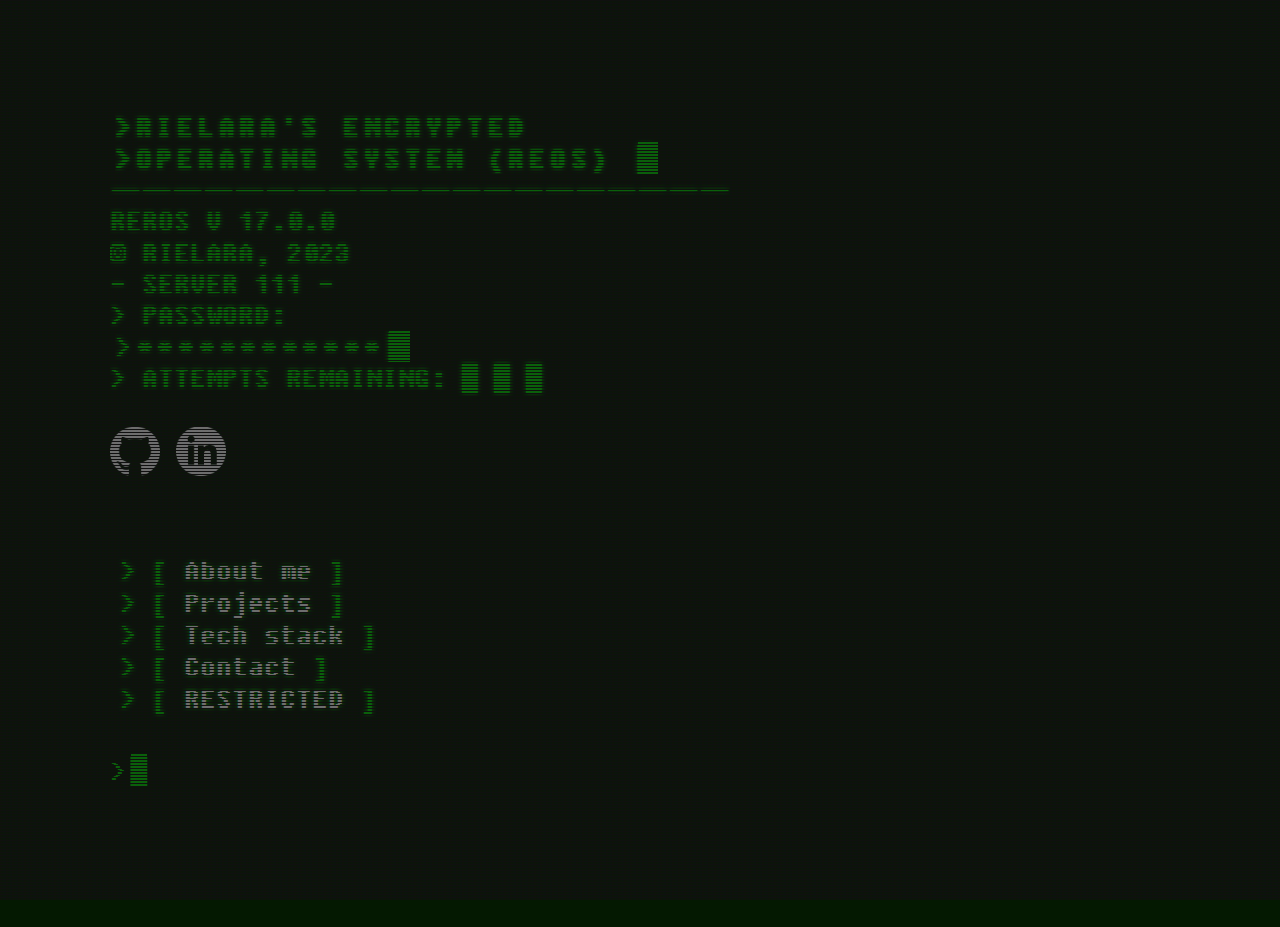
<file: index.html>
<!DOCTYPE html>

<title>Rielara's Encrypted Operating System</title>
<div class="overlay"></div>
<div class="scanline"></div>
<div class="wrapper">
	<div class="content clearfix">
		<link rel="stylesheet" href="style.css">

		<header class="site clearfix">
			<div class="col one">

			</div>
			  

			<div class="reos">

				<div class="typewriter">
					<h4>><b>R</b>ielara's <b>E</b>ncrypted
						<br />
						><b>O</b>perating <b>S</b>ystem
						(REOS)
						<span id="typer"></span><b class="cursor" id="cursor">█</b>
					</h4>
				  </div>

				

				<p>----------------------------------------</p>
				<p>REROS v 17.0.0</p>
				<p>&copy; rielara, 2023 </p>
				<p>- Server 111 -</p>

				<p>> PASSWORD:</p>
				<div class="typewriter">
					<p>>************<span id="typer"></span><b class="cursor" id="cursor">█</b></p>
				  </div>
				  <p>> ATTEMPTS REMAINING: █ █ █</p>


				<br />
				<div className="social">
				<a href="https://github.com/rielara" target=”_blank”><img className="github" src="./pngegg.png" alt="Vault 111" width="50"
						height="50"></a>
				<a href="https://www.linkedin.com/in/rielara/" target=”_blank”><img className="linkedin" src="./linkedin.png" alt="Vault 111"
						width="50" height="50"></a>
					</div>
				<br />
			</div>
		</header>

		

		<nav class="site clear" className="nav-links">
			
			<ul>
				<li>><a href="./about.html" title="">About me</a></li>
				<br />
				<li>><a href="./projects.html" title="">Projects</a></li>
				<br />
				<li>><a href="./techstack.html" title="">Tech stack</a></li>
				<br />
				<li>><a href="mailto:millon.barbara1@gmail.com">Contact</a></li>
				<br />
				<li>><a href="./restricted.html" title="">RESTRICTED</a></li>
				<br />



			</ul>
		</nav>



		><span id="typer"></span><b class="cursor" id="cursor">█</b>
		




		<p class="clear"><br /></p>



	</div>
</div>
</file>
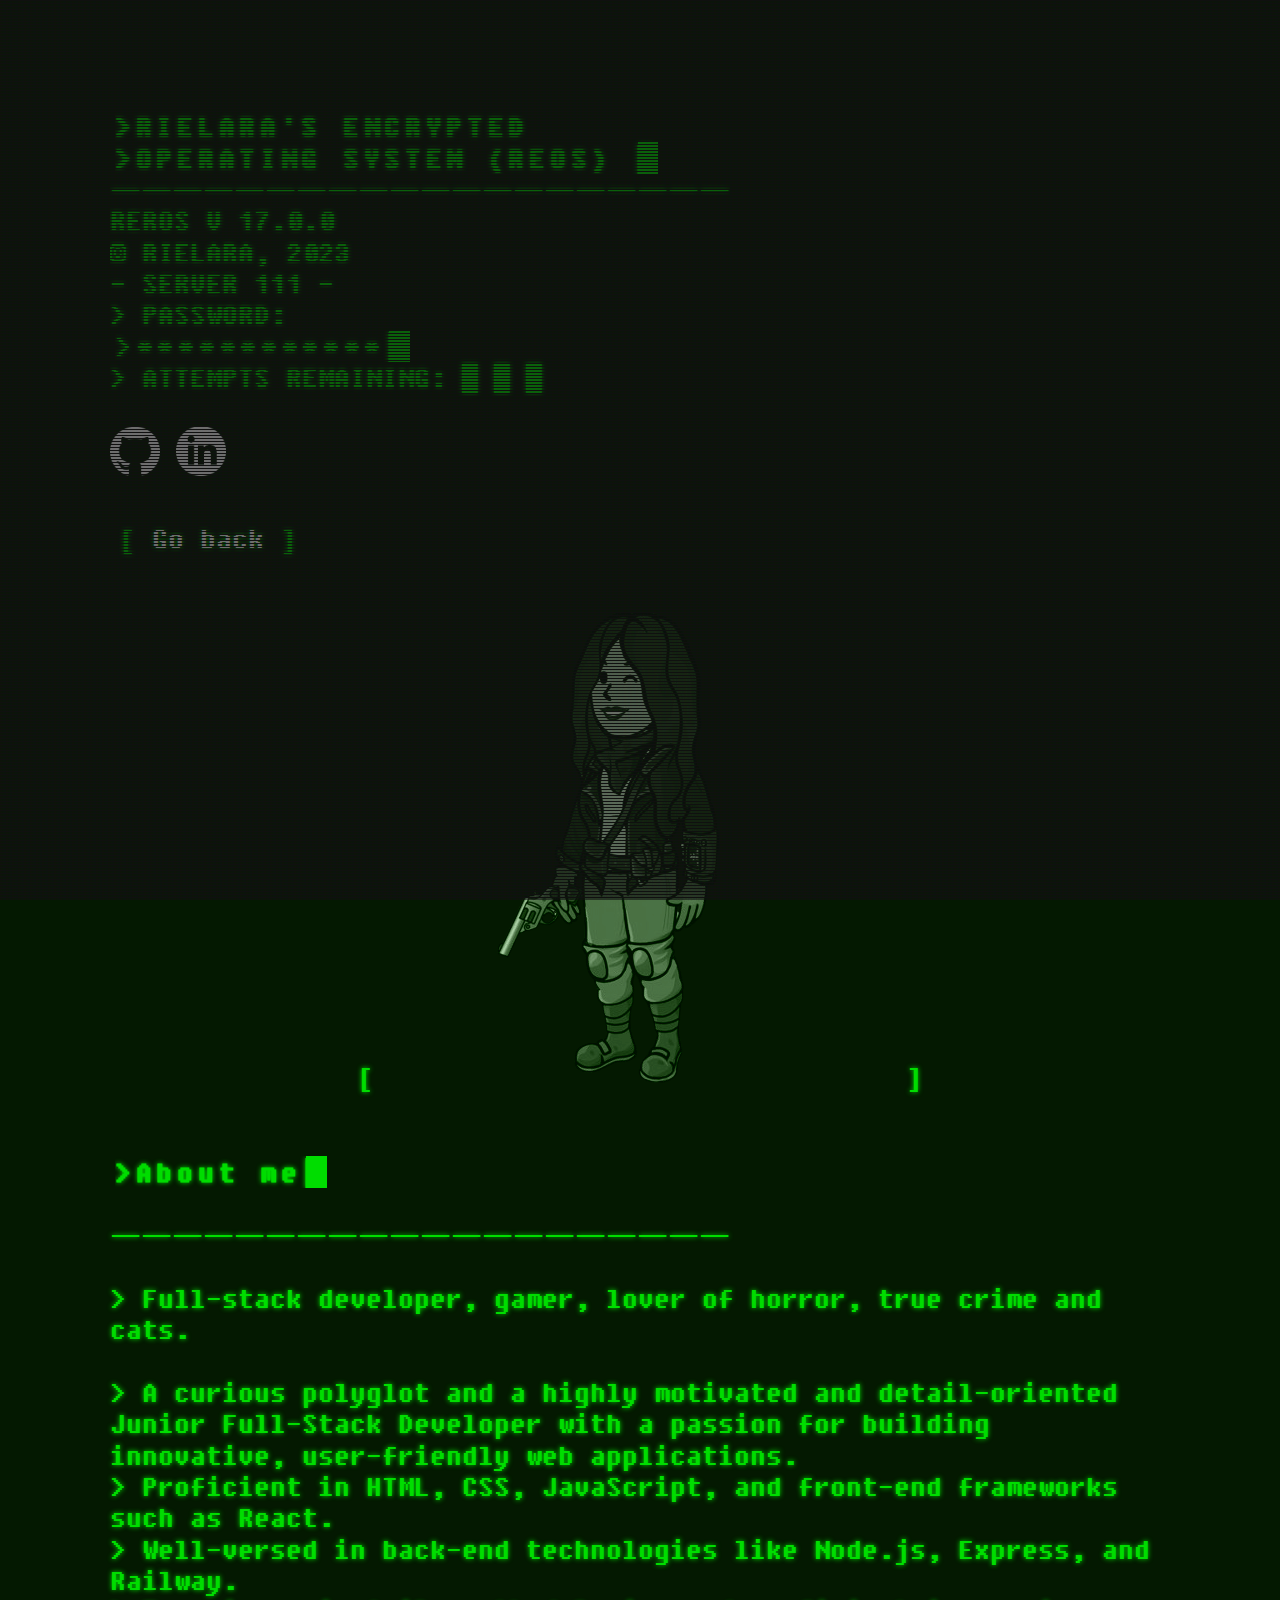
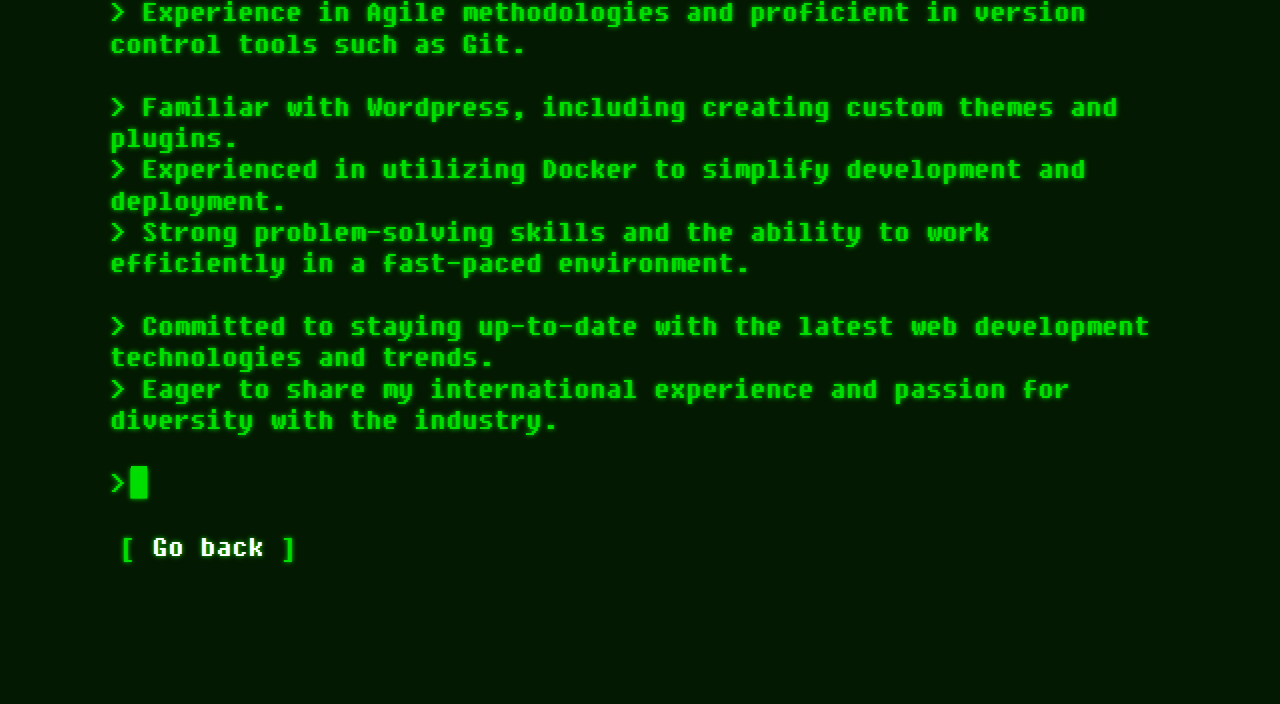
<file: about.html>
<!DOCTYPE html>

<title>Rielara's Encrypted Operating System</title>
<div class="overlay"></div>
<div class="scanline"></div>
<div class="wrapper">
    <div class="content clearfix">
        <link rel="stylesheet" href="style.css">

        <header class="site clearfix">
            <div class="col one">

            </div>
            <div class="reos">
                <div class="typewriter">
                    <h4>><b>R</b>ielara's <b>E</b>ncrypted
						<br />
						><b>O</b>perating <b>S</b>ystem
						(REOS)
						<span id="typer"></span><b class="cursor" id="cursor">█</b>
					</h4>
				  </div>

				

				<p>----------------------------------------</p>
				<p>REROS v 17.0.0</p>
				<p>&copy; rielara, 2023 </p>
				<p>- Server 111 -</p>

				<p>> PASSWORD:</p>
				<div class="typewriter">
					<p>>************<span id="typer"></span><b class="cursor" id="cursor">█</b></p>
				  </div>
                  <p>> ATTEMPTS REMAINING: █ █ █</p>

                <br />
		    <div class="socials">
                <a href="https://github.com/rielara" target=”_blank”><img src="./pngegg.png" alt="Vault 111" width="50"
                        height="50"></a>
                <a href="https://www.linkedin.com/in/rielara/" target=”_blank”><img src="./linkedin.png" alt="Vault 111"
                        width="50" height="50"></a>
		    </div>
            </div>
        </header>



        <nav class="about">
            <ul>
                <li><a href="/" title="">Go back</a></li><br />
                <br />

                <div align="center">
                    <a href="https://www.linkedin.com/in/rielara/"><img src="./profile-p.png" alt="Vault 111"></div></a>
                    <br /><br />

                <div class="typewriter" id="about">
                    <h4>>About me<span id="typer"></span><b class="cursor" id="cursor">█</b></h4>
                </div><br/>
                <p>----------------------------------------</p>
                <br />
                <p >> Full-stack developer, gamer, lover of horror, true crime and cats.
                    <br /><br />
                    > A curious polyglot and a highly motivated and detail-oriented Junior Full-Stack Developer with a
                    passion for building innovative, user-friendly web applications.
                    <br />
                    > Proficient in HTML, CSS, JavaScript, and front-end frameworks such as React.
                    <br />
                    > Well-versed in back-end technologies like Node.js, Express, and Railway.
                    <br />
                    > Experience in Agile methodologies and proficient in version control tools such as Git.
                    <br /><br />
                    > Familiar with Wordpress, including creating custom themes and plugins.
                    <br />
                    > Experienced in utilizing Docker to simplify development and deployment.
                    <br />
                    > Strong problem-solving skills and the ability to work efficiently in a fast-paced environment.
                    <br /><br />
                    > Committed to staying up-to-date with the latest web development technologies and trends.
                    <br />
                    > Eager to share my international experience and passion for diversity with the industry.
                    <br /><br />
                    ><span id="typer"></span><b class="cursor" id="cursor">█</b>


                </p><br />


                <li><a href="/" title="">Go back</a></li><br />



            </ul>
        </nav>



        <p class="clear"><br /></p>



    </div>
</div>



<script>


    $(document).ready(function () {
        $('#title').focus();
        $('#text').autosize();
    });

</script>
</file>
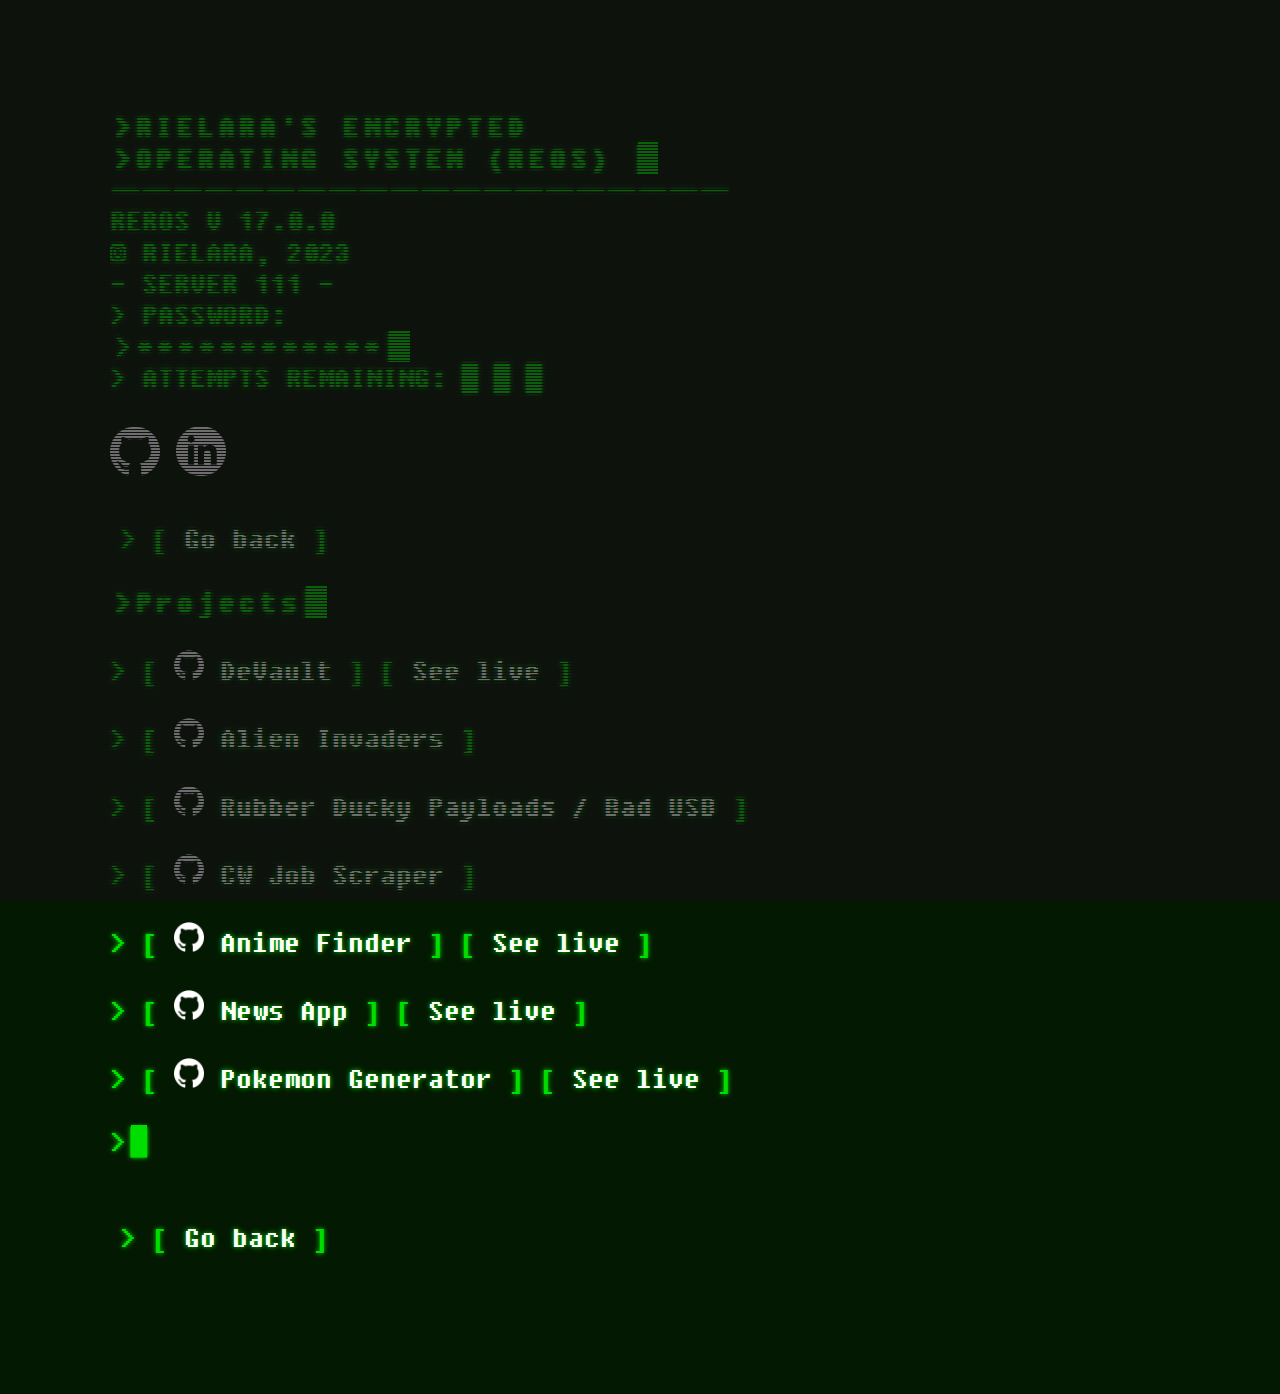
<file: projects.html>
<!DOCTYPE html>
<title>Rielara's Encrypted Operating System</title>
<div class="overlay"></div>
<div class="scanline"></div>
<div class="wrapper">
    <div class="content clearfix">
        <link rel="stylesheet" href="style.css">

        <header class="site clearfix">
            <div class="col one">

            </div>
            <div class="reos">
                <div class="typewriter">
                    <h4>><b>R</b>ielara's <b>E</b>ncrypted
						<br />
						><b>O</b>perating <b>S</b>ystem
						(REOS)
						<span id="typer"></span><b class="cursor" id="cursor">█</b>
					</h4>
				  </div>

				

				<p>----------------------------------------</p>
				<p>REROS v 17.0.0</p>
				<p>&copy; rielara, 2023 </p>
				<p>- Server 111 -</p>

				<p>> PASSWORD:</p>
				<div class="typewriter">
					<p>>************<span id="typer"></span><b class="cursor" id="cursor">█</b></p>
				  </div>
                  <p>> ATTEMPTS REMAINING: █ █ █</p>

                <br />
		    <div class="socials">
                <a href="https://github.com/rielara" target=”_blank”><img src="./pngegg.png" alt="Vault 111" width="50"
                        height="50"></a>
                <a href="https://www.linkedin.com/in/rielara/" target=”_blank”><img src="./linkedin.png" alt="Vault 111"
                        width="50" height="50"></a>
		    </div>
            </div>
        </header>

        <nav class="about">
            <ul>
                <li>><a href="/" title="">Go back</a></li><br />
                <br />
                <div class="typewriter" id="about">
                    <h4>>Projects<span id="typer"></span><b class="cursor" id="cursor">█</b></h4>
                </div><br/>
                ><a height="30" href="https://github.com/rielara/bc13_final-project_front-end-cyber-insecure"
                    title="" target=”_blank”><img src="./pngegg.png" alt="Vault 111" width="30" height="30">
                    DeVault</a><a href="https://yourdevault.com" className="project-link"target=”_blank”>See live</a>
                    <br/><br/>
                ><a height="30" href="https://github.com/rielara/alien_invasion"
                    title="" target=”_blank”><img src="./pngegg.png" alt="Vault 111" width="30" height="30">
                    Alien Invaders</a>
                    <br/><br/>   		    
		><a height="30" href="https://github.com/rielara/rubber_ducky_payloads"
                    title="" target=”_blank”><img src="./pngegg.png" alt="Vault 111" width="30" height="30">
                    Rubber Ducky Payloads / Bad USB</a>
                    <br/><br/>		    
		><a height="30" href="https://github.com/rielara/cw_scraper"
                    title="" target=”_blank”><img src="./pngegg.png" alt="Vault 111" width="30" height="30">
                    CW Job Scraper</a>
                    <br/><br/>	    
                ><a height="30" href="https://github.com/rielara/anime-finder"
                    title="" target=”_blank”><img src="./pngegg.png" alt="Vault 111" width="30" height="30">
                    Anime Finder</a><a href="https://nimble-cajeta-f3f640.netlify.app/" className="project-link" target=”_blank”>See live</a>
                    <br/><br/>
                    ><a height="30" " href="https://github.com/rielara/pe3-soc-cohort13-rielara"
                    title="" target=”_blank”><img src="./pngegg.png" alt="Vault 111" width="30" height="30">
                    News App</a><a href="https://incomparable-beignet-0fba0e.netlify.app/" className="project-link" target=”_blank”>See live</a>
                    <br/><br/>
                    ><a height="30" " href="https://github.com/rielara/poke-generator"
                    title="" target=”_blank”><img src="./pngegg.png" alt="Vault 111" width="30" height="30">
                    Pokemon Generator</a><a href="https://friendly-gaufre-807223.netlify.app/" className="project-link" target=”_blank”>See live</a>
                    <br/><br/>



                    <p>><span id="typer"></span><b class="cursor" id="cursor">█</b></p>

                    <br/><br/>
                <li>><a href="/" title="">Go back</a></li><br />



            </ul>
        </nav>



        <p class="clear"><br /></p>



    </div>
</div>



<script>


    $(document).ready(function () {
        $('#title').focus();
        $('#text').autosize();
    });

</script>
</file>
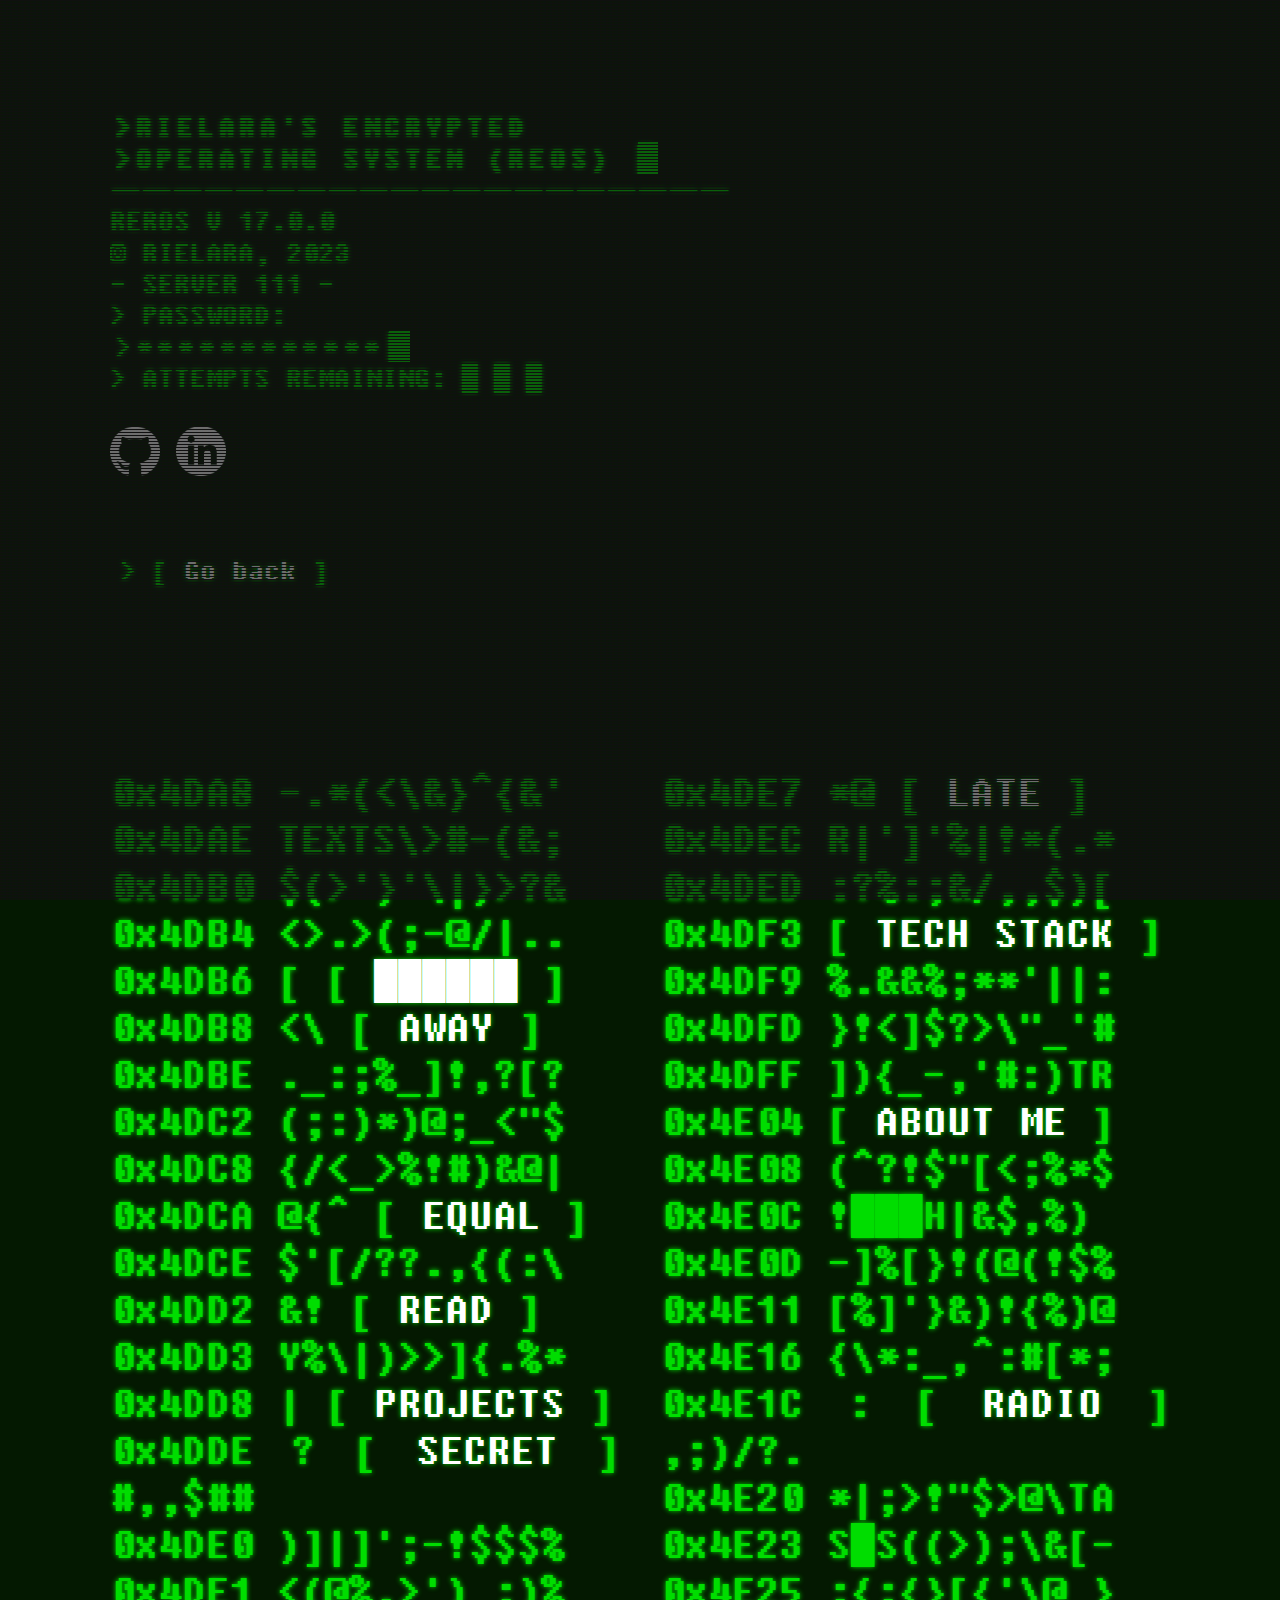
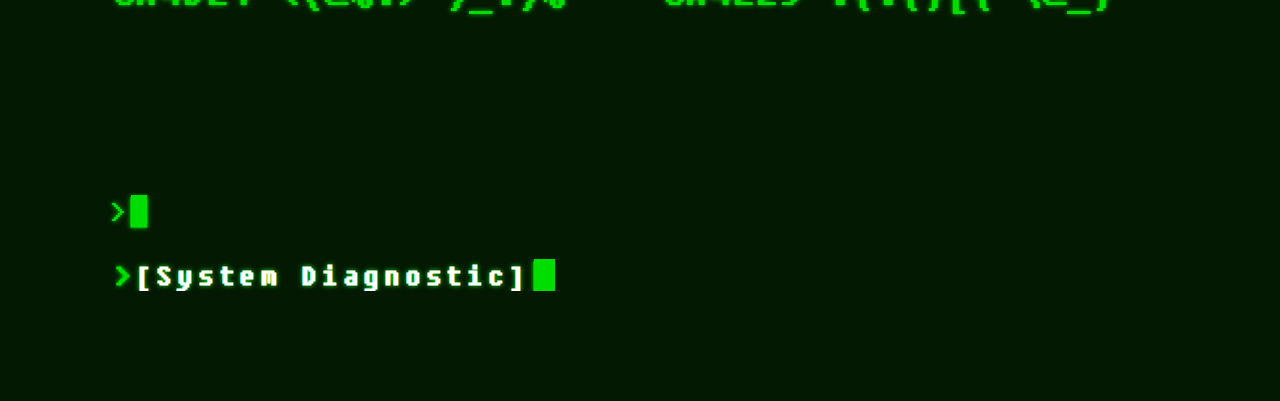
<file: restricted.html>
<!DOCTYPE html>

<title>Rielara's Encrypted Operating System</title>
<div class="overlay"></div>
<div class="scanline"></div>
<div class="wrapper">
	<div class="content clearfix">
		<link rel="stylesheet" href="style.css">

		<header class="site clearfix">
			<div class="col one">

			</div>
			  

			<div class="reos">

				<div class="typewriter">
					<h4>><b>R</b>ielara's <b>E</b>ncrypted
						<br />
						><b>O</b>perating <b>S</b>ystem
						(REOS)
						<span id="typer"></span><b class="cursor" id="cursor">█</b>
					</h4>
				  </div>

				

				<p>----------------------------------------</p>
				<p>REROS v 17.0.0</p>
				<p>&copy; rielara, 2023 </p>
				<p>- Server 111 -</p>

				<p>> PASSWORD:</p>
				<div class="typewriter">
					<p>>************<span id="typer"></span><b class="cursor" id="cursor">█</b></p>
				  </div>
				  <p>> ATTEMPTS REMAINING: █ █ █</p>


				<br />
				<div className="social">
				<a href="https://github.com/rielara" target=”_blank”><img className="github" src="./pngegg.png" alt="Vault 111" width="50"
						height="50"></a>
				<a href="https://www.linkedin.com/in/rielara/" target=”_blank”><img className="linkedin" src="./linkedin.png" alt="Vault 111"
						width="50" height="50"></a>
					</div>
				<br />
			</div>
		</header>


            <ul>
                <li>><a href="/" title="">Go back</a></li><br />
                <br />
            </ul>

            <div align="left" class="restricted">
                <p>
                    0x4DA8 -.*(<\&}^{&'<br>
					0x4DAE TEXTS\>#-(&;<br>
					0x4DB0 $(>'}'\|}>?&<br> 
					0x4DB4 <>.>(;-@/|..<br>
					0x4DB6 [<a href="">██████</a><br> 
					0x4DB8 <\<a href="">AWAY</a><br> 
					0x4DBE ._:;%_]!,?[?<br>
                    0x4DC2 (;:)*)@;_<"$<br> 
					0x4DC8 {/<_>%!#)&@|<br> 
					0x4DCA @{^<a href="">EQUAL</a><br> 
					0x4DCE $'[/??.,{(:\<br> 
					0x4DD2 &!<a href="">READ</a><br> 
					0x4DD3 Y%\|)>>]{.%*<br> 
					0x4DD8 | <a href="./projects.html">PROJECTS</a><br> 
					0x4DDE ?<a href="./secret.html">SECRET</a>#,,$##<br> 
					0x4DE0 )]|]';-!$$$%<br> 
					0x4DE1 <(@%.>')_:)%<br> 
					0x4DE7 *@<a href="">LATE</a><br> 
					0x4DEC R|']'%|!*(.*<br> 
					0x4DED :?%:;&/,,$)[<br> 
					0x4DF3 <a href="./techstack.html" title="">TECH STACK</a><br> 
					0x4DF9 %.&&%;**'||:<br> 
					0x4DFD }!<]$?>\"_'#<br>
                    0x4DFF ]){_-,'#:)TR<br> 
					0x4E04 <a href="./about.html" title="">ABOUT ME</a><br> 
					0x4E08 (^?!$"[<;%*$<br> 
					0x4E0C !███H|&$,%)<br>
                    0x4E0D -]%[}!(@(!$%<br> 
					0x4E11 [%]'}&)!{%)@<br> 
					0x4E16 {\*:_,^:#[*;<br> 
					0x4E1C :<a href="https://www.youtube.com/watch?v=Yy9La6YXNqI&ab_channel=SkyGamer">RADIO</a>,;)/?.<br>
                    0x4E20 *|;>!"$>@\TA<br>
					0x4E23 S█S((>);\&[-<br> 
					0x4E25 :{:{}[{'\@_}<br>
                </p>
            </div>

            <p class="clear"><br /></p>

            <p>><span id="typer"></span><b class="cursor" id="cursor">█</b></p>
            <div class="typewriter" id="about">
                <br />
                <h4>><a href="./secret.html">[System Diagnostic]</a><span id="typer"></span><b class="cursor"
                        id="cursor">█</b></h4>
            </div>

        </div>
    </div>

    <script>
        $(document).ready(function () {
            $('#title').focus();
            $('#text').autosize();
        });
    </script>
</body>

</html>
</file>
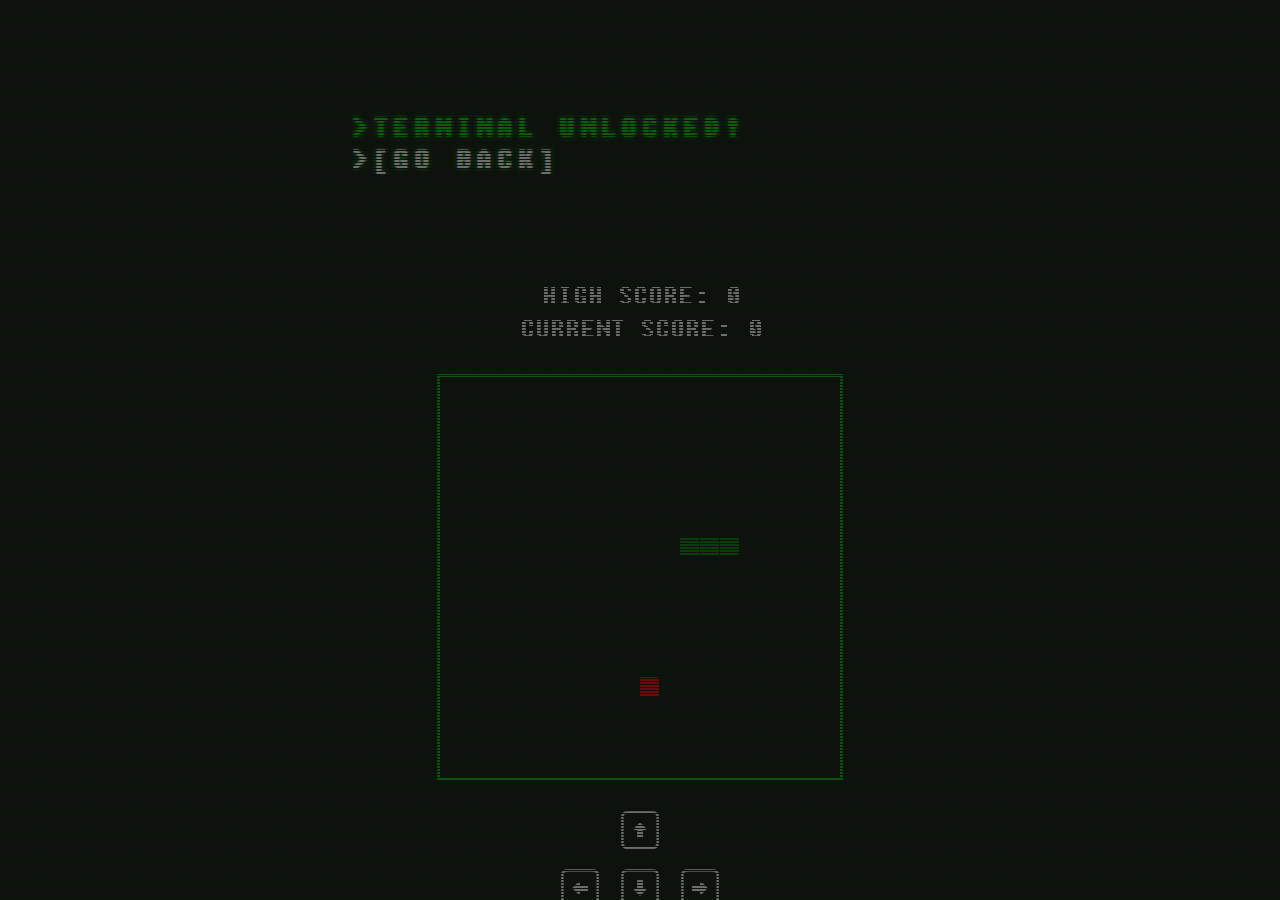
<file: secret.html>
<!DOCTYPE html>
<html lang="en">

<head>
  <meta charset="UTF-8">
  <meta name="viewport" content="width=device-width, initial-scale=1.0">
  <title>Rielara's Encrypted Operating System</title>
  <link rel="stylesheet" href="style.css">
  <style>
    @font-face {
      font-family: 'fixedsys';
      src: url('./Fixedsys.ttf');
    }

    html, body {
      height: 100%;
      margin: 0;
      overflow-y: hidden;
      background: #041901;
      display: flex;
      align-items: center;
      justify-content: center;
      flex-direction: column;
      color: white;
      font-family: fixedsys, monospace;
    }

    canvas {
      border: 3px solid rgb(7, 188, 7);
      margin-top: 20px;
      max-width: 100%;
      height: auto;
    }

    .arrows {
      margin-top: 20px;
      display: flex;
      flex-direction: column;
      align-items: center;
    }

    .arrow-row {
      display: flex;
      justify-content: center;
      align-items: center;
    }

    .arrow-row img {
      margin: 0 5px;
      width: 50px; 
      height: 50px;
    }

    .arrow-up img {
      width: 50px; /* Ensure all arrow buttons are uniform */
      height: 50px;
    }

    .col.two {
      display: flex;
      flex-direction: column;
      align-items: center;
      justify-content: center;
      width: 100%;
    }

    #score-container {
      margin-top: 20px;
      display: flex;
      flex-direction: column;
      align-items: center;
      text-align: center;
      margin-bottom: 10px;
    }

    #score-container h2 {
      margin: 1px;
      font-size: 30px;
      text-transform: uppercase;
    }

    #high-score, #current-score {
      font-size: 24px;
      margin-bottom: 10px;
    }

    /* Responsive styles */
    @media (max-width: 768px) {
      body {
        font-size: 0.8em;
      }

      #score-container h2 {
        font-size: 24px;
      }

      #high-score, #current-score {
        font-size: 20px;
      }

      .arrow-row img,
      .arrow-up img {
        width: 50px; /* Ensure consistency on smaller screens */
        height: 50px;
      }
    }

    @media (max-width: 480px) {
      body {
        font-size: 0.6em;
      }

      #score-container h2 {
        font-size: 20px;
      }

      #high-score, #current-score {
        font-size: 16px;
      }

      .arrow-row img,
      .arrow-up img {
        width: 50px; /* Ensure consistency on smallest screens */
        height: 50px;
      }
    }
  </style>
</head>

<body>
  <!-- Background Music -->
  <audio id="backgroundMusic" loop autoplay>
    <source src="./snake_background_music.mp3" type="audio/mpeg">
  </audio>

  <div class="overlay"></div>
  <div class="scanline"></div>
  <div class="wrapper">
    <div class="content clearfix">
      <header class="site clearfix">
        <div class="col one">
          <div class="typewriter">
            <h4>><b>T</b>erminal <b>U</b>nlocked!
              <br />
              <a href="./index.html" title="">>[Go back]</a>
            </h4>
          </div>
          <br /><br />
        </div>
      </header>

      <!-- Score Container -->
      <div id="score-container">
        <h2 id="high-score">High Score: <span id="high-score-value">0</span></h2>
        <h2 id="current-score">Current Score: <span id="current-score-value">0</span></h2>
      </div>

      <div class="col two">
        <canvas id="gameCanvas" width="400" height="400"></canvas>
      </div>

      <div class="arrows">
        <div class="arrow-up">
          <img src="./keyboard_arrow_up_outline.png" alt="Up Arrow" id="arrow-up">
        </div>
        <div class="arrow-row">
          <img src="./keyboard_arrow_left_outline.png" alt="Left Arrow" id="arrow-left">
          <img src="./keyboard_arrow_down_outline.png" alt="Down Arrow" id="arrow-down">
          <img src="./keyboard_arrow_right_outline.png" alt="Right Arrow" id="arrow-right">
        </div>
      </div>
    </div>
  </div>

  <script>
    var canvas = document.getElementById('gameCanvas');
    var context = canvas.getContext('2d');
    var grid = 20; // Size of each grid cell
    var snake = {
      x: 160,
      y: 160,
      dx: grid,
      dy: 0,
      cells: [],
      maxCells: 3,
      score: 0
    };
    var apple = {
      x: 320,
      y: 320
    };

    var highScore = localStorage.getItem('snakeHighScore') || 0;

    // Audio elements
    var appleSound = new Audio('./snake_food.mp3');
    var newHighScoreSound = new Audio('./new_high_score.mp3');
    var gameOverSound = new Audio('./game_over.mp3');

    function updateHighScore() {
      if (snake.score > highScore) {
        highScore = snake.score;
        localStorage.setItem('snakeHighScore', highScore);
        document.getElementById('high-score-value').textContent = highScore;
        newHighScoreSound.play();
      }
    }

    function getRandomInt(min, max) {
      return Math.floor(Math.random() * (max - min)) + min;
    }

    function drawSnake() {
      context.fillStyle = 'green';
      snake.cells.forEach(function (cell) {
        context.fillRect(cell.x, cell.y, grid - 1, grid - 1);
      });
    }

    function placeApple() {
      apple.x = getRandomInt(0, canvas.width / grid) * grid;
      apple.y = getRandomInt(0, canvas.height / grid) * grid;
    }

    function resetGame() {
      snake.x = 160;
      snake.y = 160;
      snake.cells = [];
      snake.maxCells = 3;
      snake.dx = grid;
      snake.dy = 0;
      snake.score = 0;
      document.getElementById('current-score-value').textContent = snake.score;
      placeApple();
    }

    function processGame() {
      snake.x += snake.dx;
      snake.y += snake.dy;

      if (snake.x < 0) {
        snake.x = canvas.width - grid;
      } else if (snake.x >= canvas.width) {
        snake.x = 0;
      }

      if (snake.y < 0) {
        snake.y = canvas.height - grid;
      } else if (snake.y >= canvas.height) {
        snake.y = 0;
      }

      if (snake.x === apple.x && snake.y === apple.y) {
        snake.maxCells++;
        snake.score += 15;
        document.getElementById('current-score-value').textContent = snake.score;
        updateHighScore();
        placeApple();
        appleSound.play();
      } else {
        snake.cells.pop();
      }

      snake.cells.unshift({ x: snake.x, y: snake.y });

      for (var i = 1; i < snake.cells.length; i++) {
        if (snake.cells[i].x === snake.x && snake.cells[i].y === snake.y) {
          gameOverSound.play();
          resetGame();
          break;
        }
      }

      context.clearRect(0, 0, canvas.width, canvas.height);

      context.fillStyle = 'red';
      context.fillRect(apple.x, apple.y, grid - 1, grid - 1);

      drawSnake();
    }

    document.addEventListener('keydown', function (e) {
      if (e.key === 'ArrowLeft' && snake.dx === 0) {
        snake.dx = -grid;
        snake.dy = 0;
      } else if (e.key === 'ArrowUp' && snake.dy === 0) {
        snake.dy = -grid;
        snake.dx = 0;
      } else if (e.key === 'ArrowRight' && snake.dx === 0) {
        snake.dx = grid;
        snake.dy = 0;
      } else if (e.key === 'ArrowDown' && snake.dy === 0) {
        snake.dy = grid;
        snake.dx = 0;
      }
    });

    document.getElementById('arrow-up').addEventListener('click', function () {
      if (snake.dy === 0) {
        snake.dy = -grid;
        snake.dx = 0;
      }
    });

    document.getElementById('arrow-down').addEventListener('click', function () {
      if (snake.dy === 0) {
        snake.dy = grid;
        snake.dx = 0;
      }
    });

    document.getElementById('arrow-left').addEventListener('click', function () {
      if (snake.dx === 0) {
        snake.dx = -grid;
        snake.dy = 0;
      }
    });

    document.getElementById('arrow-right').addEventListener('click', function () {
      if (snake.dx === 0) {
        snake.dx = grid;
        snake.dy = 0;
      }
    });

    for (var i = 0; i < snake.maxCells; i++) {
      snake.cells.push({ x: snake.x - i * grid, y: snake.y });
    }

    placeApple();

    setInterval(processGame, 100);

    document.getElementById('high-score-value').textContent = highScore;
  </script>
</body>

</html>
</file>
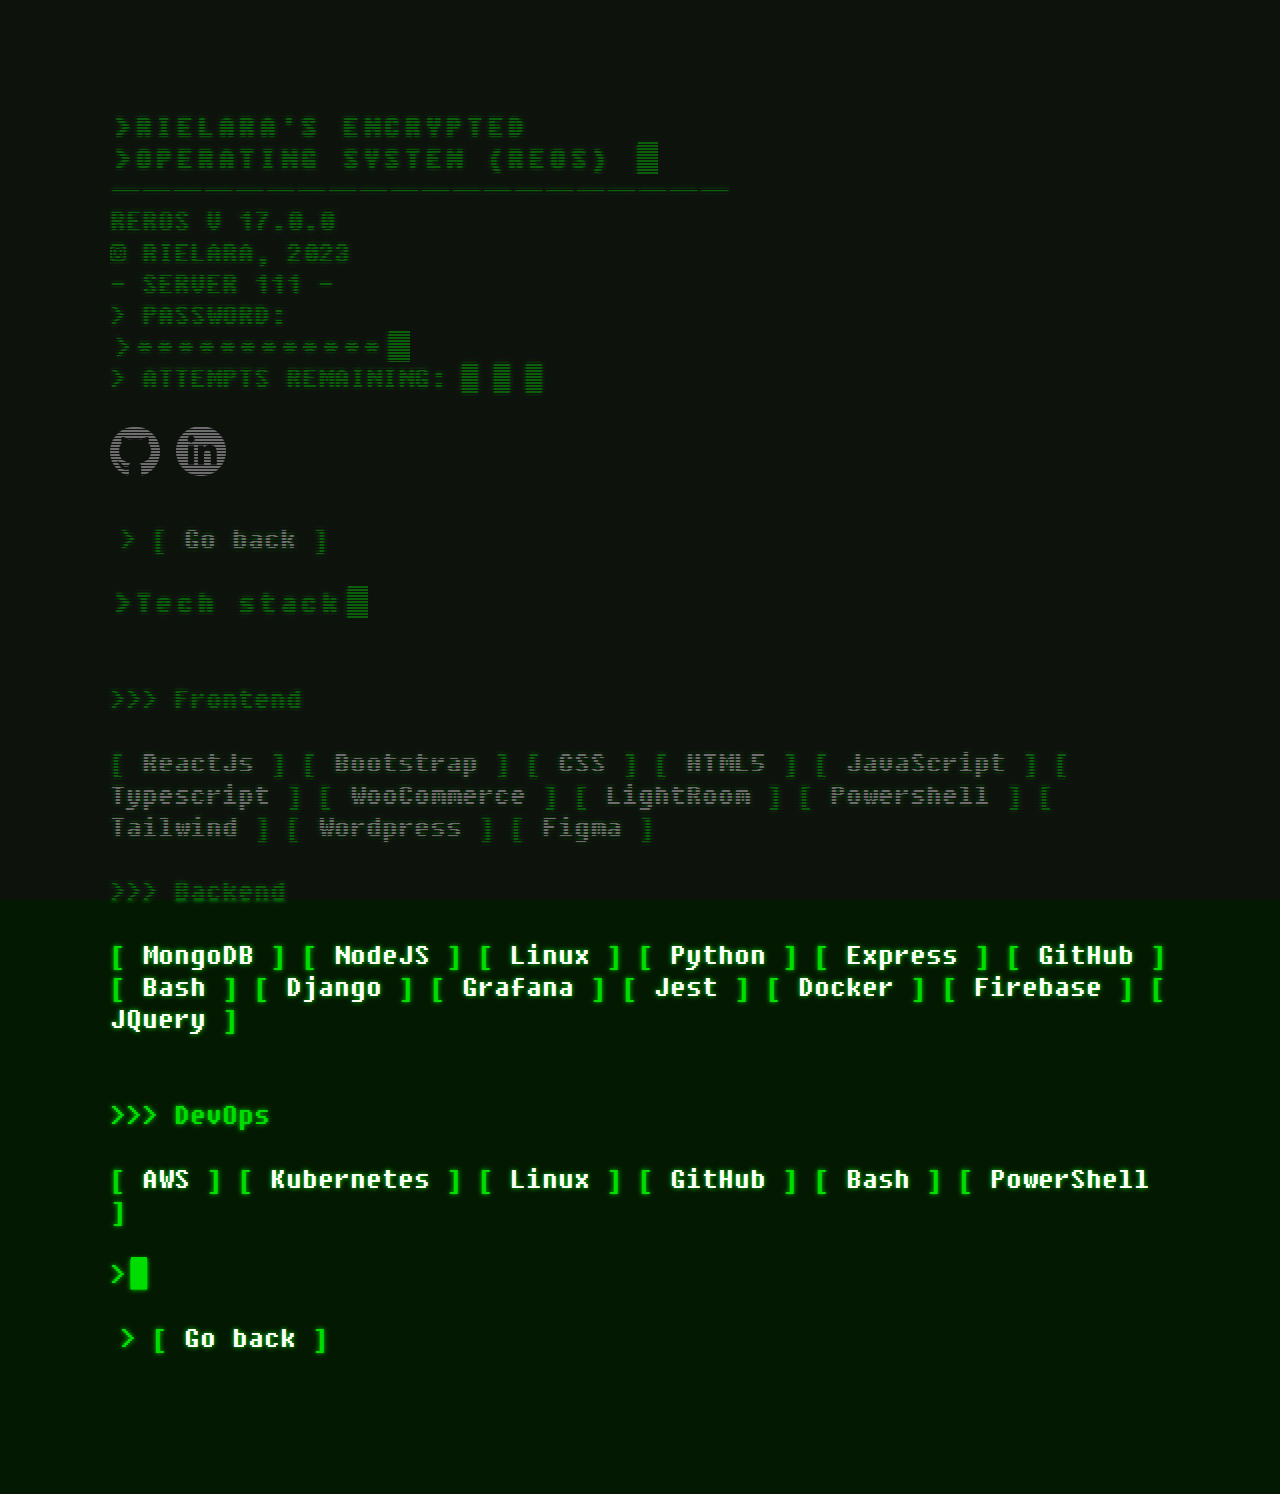
<file: techstack.html>
<!DOCTYPE html>

<title>Rielara's Encrypted Operating System</title>
<div class="overlay"></div>
<div class="scanline"></div>
<div class="wrapper">
    <div class="content clearfix">
        <link rel="stylesheet" href="style.css">

        <header class="site clearfix">
            <div class="col one">

            </div>
            <div class="reos">
                <div class="typewriter">
                        <h4>><b>R</b>ielara's <b>E</b>ncrypted
                                <br />
                                ><b>O</b>perating <b>S</b>ystem
                                (REOS)
                                <span id="typer"></span><b class="cursor" id="cursor">█</b>
                        </h4>
                </div>



                <p>----------------------------------------</p>
                <p>REROS v 17.0.0</p>
                <p>&copy; rielara, 2023 </p>
                <p>- Server 111 -</p>

                <p>> PASSWORD:</p>
                <div class="typewriter">
                    <p>>************<span id="typer"></span><b class="cursor" id="cursor">█</b></p>
                </div>
                <p>> ATTEMPTS REMAINING: █ █ █</p>

                <br />

                <div class="socials">
                <a href="https://github.com/rielara" target=”_blank”><img src="./pngegg.png" alt="Vault 111" width="50"
                        height="50"></a>
                <a href="https://www.linkedin.com/in/rielara/" target=”_blank”><img src="./linkedin.png" alt="Vault 111"
                        width="50" height="50"></a>
                </div>
            </div>
        </header>

        <nav class="about">
            <ul>
                <li>><a href="/" title="">Go back</a></li><br />
                <br />
                <div class="typewriter" id="about">
                        <h4>>Tech stack<span id="typer"></span><b class="cursor" id="cursor">█</b></h4>
                    </div><br/>
                <br />
                >>> Frontend
                <br /><br />
                <div align="left">
                    <a href="https://reactjs.org/" target="_blank">ReactJs</a>
                    <a href="https://getbootstrap.com/docs/3.4/javascript/" target="_blank">Bootstrap</a>
                    <a href="https://www.w3schools.com/css/" target="_blank">CSS</a>
                    <a href="https://en.wikipedia.org/wiki/HTML5" target="_blank">HTML5</a>
                    <a href="https://www.javascript.com/" target="_blank">JavaScript</a>
                    <a href="https://www.typescriptlang.org/" target="_blank">Typescript</a>
                    <a href="https://woocommerce.com/" target="_blank">WooCommerce</a>
                    <a href="https://www.adobe.com/products/photoshop-lightroom.html" target="_blank">LightRoom</a>
                    <a href="https://docs.microsoft.com/en-us/powershell/" target="_blank">Powershell</a>
                    <a href="https://www.tailwindcss.com/" target="_blank">Tailwind</a>
                    <a href="https://wordpress.com/" target="_blank">Wordpress</a>
                    <a href="https://www.figma.com/" target="_blank">Figma</a>
                </div>

                </td>
                <td valign="top" width="33%">

                    <br />

                    >>> Backend
                    <br /><br />
                    <div align="left">
                        <a href="https://www.mongodb.com/" target="_blank">MongoDB</a>
                        <a href="https://nodejs.org/" target="_blank">NodeJS</a>
                        <a href="https://www.linux.org/" target="_blank">Linux</a>
                        <a href="https://www.python.org/" target="_blank">Python</a>
                        <a href="https://expressjs.com/" target="_blank">Express</a>
                        <a href="https://github.com/" target="_blank">GitHub</a>
                        <a href="https://www.gnu.org/software/bash/" target="_blank">Bash</a>
                        <a href="https://www.djangoproject.com/" target="_blank">Django</a>
                        <a href="https://grafana.com/" target="_blank">Grafana</a>
                        <a href="https://www.jestjs.io/" target="_blank">Jest</a>
                        <a href="https://www.docker.com/" target="_blank">Docker</a>
                        <a href="https://firebase.google.com/" target="_blank">Firebase</a>
                        <a href="https://jquery.com/" target="_blank">JQuery</a>
                    </div>

                </td>
                <br /><br />
                <td valign="top" width="33%">


                    >>> DevOps
                    <br /><br />
                    <div align="left">
                        <a href="https://aws.amazon.com/" target="_blank">AWS</a>
                        <a href="https://kubernetes.io/" target="_blank">Kubernetes</a>
                        <a href="https://www.linux.org/" target="_blank">Linux</a>
                        <a href="https://github.com/" target="_blank">GitHub</a>
                        <a href="https://www.gnu.org/software/bash/" target="_blank">Bash</a>
                        <a href="https://docs.microsoft.com/en-us/powershell/" target="_blank">PowerShell</a>
                    </div>

                    <br />


                    <p>><span id="typer"></span><b class="cursor" id="cursor">█</b></p>
                    <br />
                    <li>><a href="/" title="">Go back</a></li><br />



            </ul>
        </nav>



        <p class="clear"><br /></p>



    </div>
</div>



<script>


    $(document).ready(function () {
        $('#title').focus();
        $('#text').autosize();
    });

</script>
</file>
<file: style.css>
@font-face {
	font-family: 'fixedsys';
	src: url('./Fixedsys.ttf');
}

:root {
	margin-left: 0 auto;
	margin-right: 0 auto;
}
/* @keyframes scroll {
	0% { height: 0 }
	100% { height: 100%; }
}

@keyframes type { 
  from { width: 0; } 
}  */

/* @keyframes type2 {
  0%{width: 0;}
  50%{width: 0;}
  100%{ width: 100; } 
}  */

@keyframes blink {
  to{opacity: .0;}
}

 @keyframes scan {
	from { top: 0 }
	to { top: 100% }
}  

 @keyframes flicker {
		0% { opacity: 0.15795 }
		5% { opacity: 0.31511 }
		10% { opacity: 0.94554 }
		15% { opacity: 0.2469 }
		20% { opacity: 0.62031 }
		25% { opacity: 0.0293 }
		30% { opacity: 0.00899 }
		35% { opacity: 0.5344 }
		40% { opacity: 0.12778 }
		45% { opacity: 0.52042 }
		50% { opacity: 0.3823 }
		55% { opacity: 0.2198 }
		60% { opacity: 0.9383 }
		65% { opacity: 0.86615 }
		70% { opacity: 0.68695 }
		75% { opacity: 0.55749 }
		80% { opacity: 0.96984 }
		85% { opacity: 0.0361 }
		90% { opacity: 0.24467 }
		95% { opacity: 0.08351 }
		100% { opacity: 0.54813 }
	}

* {
	box-sizing: border-box;
	margin-left: 0 auto;
	margin-right: 0 auto;
	cursor: url('./fo4.png'), auto;


	}
	
html,
body {
	background: #041901;
	color: #00dd00;
	font-size: 64.5%;
	font-size: 1.4em;
	font-family: 'fixedsys';
	height: auto;
	margin: 0 auto;
	padding: 0;
	margin-left: 0 auto;
	margin-right: 0 auto;
	cursor: url('./fo4.png'), auto;

}

h1, h2, h3 h4, h5, h6 { 
	font-weight: normal;
	margin: 0;
	text-transform: uppercase;
	margin-left: 0 auto;
	margin-right: 0 auto;
	
}

a {
	color: white;	
	text-decoration: none;	
}

a:hover {
	color: #d5dfd5;
	background-color: #00dd00;
}

p { 
	line-height: 100%;
	margin: 0; 
	text-shadow: 0 0 5px #00dd00;
}
	
span { animation: blink 1s infinite }

ul {
	list-style: none;
	text-shadow: 0 0 5px #00dd00;
	margin: 0;
	margin-left: 0 auto;
	margin-right: 0 auto;
	display: block;  /* Remove bullet points; allow greater control of positioning */
    padding: 0;      /* Override defaults for lists */
    margin: 0;       /* Override defaults for lists */
    width: 100%;     /* Get the row full width */
	
}

li {
	display: inline-block;
  padding: 0 10px;
  min-width: 250px;
  width: auto;
  margin-left: 0 auto;
  margin-right: 0 auto;
}


ul a:before,
p a:before {
	color: #00dd00;
	content: ' [ ';
}

ul a:after,
p a:after {
	color: #00dd00;
	content: ' ] ';	
}

header.site {
	margin: 0 0 40px 0;
	text-transform: uppercase;
	margin-left: 0 auto;
	margin-right: 0 auto;
}

nav.site { 
	margin: 0 0 40px 0;
	margin-left: 0 auto;
	margin-right: 0 auto;
  width: 100%;
  
}

nav.site ul {
	padding: 0;
	margin-left: 0 auto;
	margin-right: 0 auto;

}

nav.site ul li {
	display: inline-block;
  padding: 0 10px;
  min-width: 250px;
  width: auto;
  margin-left: 0 auto;
  margin-right: 0 auto;
}

.overlay {
	height: 1px;
	position: absolute;
	top: 0;
	left: 0;
	width: 1px;
}

.overlay:before {
	background: linear-gradient(#101010 50%, rgba(16, 16, 16, 0.2) 50%), linear-gradient(90deg, rgba(255, 0, 0, 0.03), rgba(0, 255, 0, 0.02), rgba(0, 0, 255, 0.03));
	background-size: 100% 3px, 6px 100%;
	content: "";
	display: block;
	pointer-events: none;
	position: fixed;
		top: 0;
		right: 0;
		bottom: 0;
		left: 0;
	z-index: 2;
}
	
.overlay:after {
	animation: flicker 0.30s infinite;
	background: rgba(16, 16, 16, 0.5);
	content: "";
	display: block;
	pointer-events: none;
	position: fixed;
		top: 0;
		right: 0;
		bottom: 0;
		left: 0;
	z-index: 2;
}

.col {
	float: left;
	padding: 0 20px;
	
}

.col.two {
	width: auto;
 }

.wrapper {
  animation: scroll 5s 1;
  margin: 0;
  overflow: hidden;
  padding: 0;
}

.content { 
	animation: scroll 3s 1;
  	overflow: hidden;
	padding: 40px; 
	position: relative;
	width: 95%;
	display: block;
    margin: 0 auto;
	margin-left: 10px auto;
	margin-right: 10px auto;
    width: auto;
    padding: 10px;
    align-content: center;

}

#logo-v {
	display: block;
	height: auto;
	margin: 0 auto;
	width: 200px;
}

img.pip-hero {
	display: block;
	float: left;
	height: auto;
	margin: 5px 10px 5px 0;
	width: 120px;
}

form {}

label {
	clear: left;
	display: block;
	float: left;
	margin-right: 10px;
	padding-top: 5px;
}

input[type=text],
textarea {
	background: transparent;
	border: none;
	color: #00dd00;
	display: block;
	float: left;

	font-family: 'fixedsys', Courier;
	font-size: 1.2em;
	position: relative;
	width: 80%;
	z-index: 10
}

/* textarea {
	margin-bottom: 20px
	overflow: auto;
	resize: none;
} */

input[type=text]:focus,
textarea:focus,
input[type=submit]:focus,
a.button:focus {
	outline: 0;
}

input[type=submit],
a.button {
	background: transparent;
	border: 1px solid #00dd00;
	clear: both;
	color: #00dd00;
	cursor: hand;
	display: inline-block;
	font-family: 'fixedsys', Courier;
	font-size: 1em;
	margin-bottom: 20px;
	opacity: 0.25;
	padding: 10px 100px;
	position: relative;
	text-decoration: none;
	text-transform: uppercase;
	z-index: 10;
}

input[type=submit]:hover,
a.button:hover {
	background: #00dd00;
	color: #383838;
	opacity: 0.8;
}

.expandingArea { position: relative }
	
.scanline {
	animation: scroll 10s 5s infinite;
	background: -moz-linear-gradient(top,  rgba(0,221,0,0) 0%, rgba(0,221,0,1) 50%, rgba(0,221,0,0) 100%);
	background: -webkit-linear-gradient(top,  rgba(0,221,0,0) 0%,rgba(0,221,0,1) 50%,rgba(0,221,0,0) 100%);
	background: linear-gradient(to bottom,  rgba(0,221,0,0) 0%,rgba(0,221,0,1) 50%,rgba(0,221,0,0) 100%);
	filter: progid:DXImageTransform.Microsoft.gradient( startColorstr='#0000dd00', endColorstr='#0000dd00',GradientType=0 );
	display: block;
	height: 20px;
	opacity: 0.05;
	position: absolute;
		left: 0;
		right: 0;
		top: -5%;
	z-index: 2;
}

.clear {
	clear: both;
}

.clearfix {
  overflow: auto;
  zoom: 1;
  margin: 100px;
  max-width: fit-content;
  
}

.upper { text-transform: uppercase; }


.github {
	width: 10px;
	height: 10px;


}

.profile-pic {
	display: flex;
	height: 200px;
	width: 200px;
	justify-content: center;
	align-items: center;
	
}

.project-link {
	display: flex;
	justify-content: center;
	align-items: center;
	color: rgb(3, 94, 14);
}

#cursor {
	animation: blink 1s infinite;
  background: #00dd00;
  height: 20px;
  margin-left: 5px;
  width: 20px;
}

.typewriter h4 {
	color: #00dd00;
	text-shadow: 0 0 5px #00dd00;
	font-family: 'fixedsys';
	overflow: hidden; /* Ensures the content is not revealed until the animation */
	white-space: nowrap;  /*Keeps the content on a single line */
	margin: 0 auto; /* Gives that scrolling effect as the typing happens */
	margin-left: 5px;
	
	
	letter-spacing: .15em; /* Adjust as needed */
	animation: 
	
	  typing 3.5s steps(30, end),
	  blink-caret .5s step-end infinite;
	  


  }
  
  /* The typing effect */
  @keyframes typing {
	from { width: 0 }
	to { width: 100% }
  }
  
  /* The typewriter cursor effect */
  /* @keyframes blink-caret {
	
	from, to { border-color: transparent }
	70% { border-color: #00dd00}
  } */


  .typewriter h3 {
	color: #00dd00;
	text-shadow: 0 0 5px #00dd00;
	font-family: 'fixedsys';
	overflow: hidden; /* Ensures the content is not revealed until the animation */
	white-space: nowrap; /* Keeps the content on a single line */
	margin: 0 auto; /* Gives that scrolling effect as the typing happens */
	margin-left: 5px;
	letter-spacing: .15em; /* Adjust as needed */
	animation: 
	
	  typing 3.5s steps(30, end),
	  blink-caret .5s step-end infinite;
	  


  }
  
  /* The typing effect */
  @keyframes typing {
	from { width: 0 }
	to { width: 100% }
  }
  
  /* The typewriter cursor effect */
  /* @keyframes blink-caret {
	
	from, to { border-color: transparent }
	70% { border-color: #00dd00}
  } */


  
  .typewriter p {
	color: #00dd00;
	font-family: 'fixedsys';
	overflow: hidden; /* Ensures the content is not revealed until the animation */
	white-space: nowrap; /* Keeps the content on a single line */
	margin: 0 auto; /* Gives that scrolling effect as the typing happens */
	margin-left: 5px;
	letter-spacing: .15em; /* Adjust as needed */
	animation: 
	
	  typing 3.5s steps(30, end),
	  blink-caret .5s step-end infinite;
	  
	  


  }
  
  /* The typing effect */
  @keyframes typing {
	from { width: 0 }
	to { width: 100% }
  }

.restricted {
    column-count: 2;
    column-gap: 40px;
    font-family: 'fixedsys';
    font-size: 1.5em;
    margin: 150px auto;
}

.restricted p {
    margin: 0;
    text-align: justify;
}


.vault {
	align-items: center;
}

.arrows {
	display: flex;
	flex-direction: column;
	align-items: center;
	margin-top: 20px; 
  }
  
  .arrow-up {
	display: flex;
	justify-content: center;
	margin-bottom: 3px; 
	margin-top: 20px;
  }
  
  .arrow-row {
	display: flex;
	justify-content: center;
  }
  
  .arrow-up img, .arrow-row img {
	margin: 5px;
  }
  
  /* Centering col two and arrows container */
  .col.two, .arrows {
	display: flex;
	flex-direction: column;
	align-items: center;
	justify-content: center;
	width: 100%;
  }

.reos {
	align-items: center;
	width: 100%;
}



/* ===== Scrollbar CSS ===== */
  /* Firefox */
  * {
    scrollbar-width: auto;
    scrollbar-color: #2dd421 #537a48;
  }

  /* Chrome, Edge, and Safari */
  *::-webkit-scrollbar {
    width: 16px;
  }

  *::-webkit-scrollbar-track {
    background: #023108;
  }

  *::-webkit-scrollbar-thumb {
    background-color: #2dd421;
    border-radius: 10px;
    border: 3px solid #19c016;
  }
</file>
